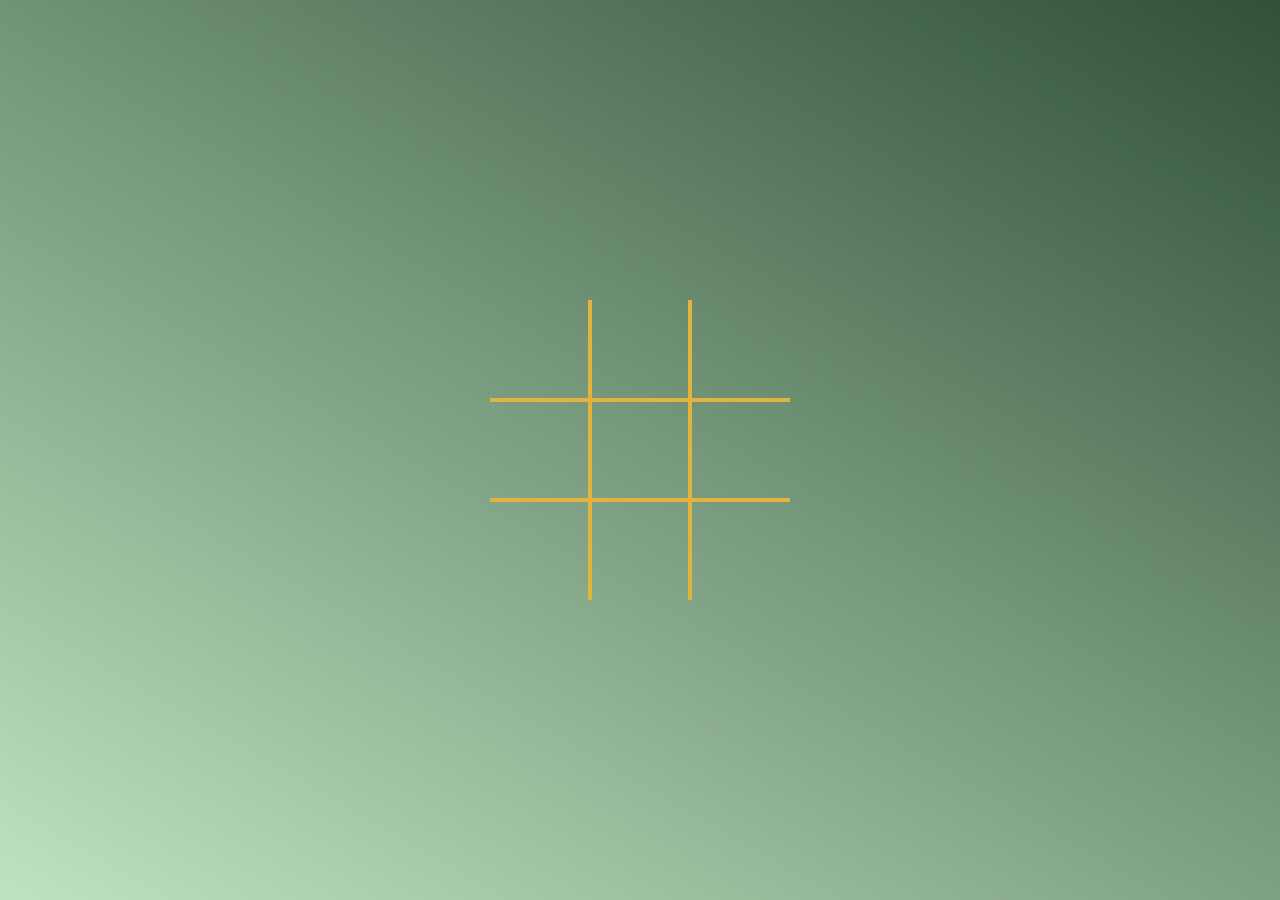
<file: index.html>
<!DOCTYPE html>
<html lang="en">
<head>
    <meta charset="UTF-8">
    <meta name="viewport" content="width=device-width, initial-scale=1.0">
    <link rel="stylesheet" href="./style.css">
    <title>Document</title>
</head>
<body>
    <div class="board" data-board>
        <div class="cell" data-cell></div>
        <div class="cell" data-cell></div>
        <div class="cell" data-cell></div>
        <div class="cell" data-cell></div>
        <div class="cell" data-cell></div>
        <div class="cell" data-cell></div>
        <div class="cell" data-cell></div>
        <div class="cell" data-cell></div>
        <div class="cell" data-cell></div>
    </div>
    <div class="winning-message" data-winning-message>
        <p class="winning-message-text" data-winning-message-text>X Venceu!</p>
        <button class="winning-message-buttor" data-button-restart>Jogar Novamente!</button>
    </div>
    <script src="./scripts.js"></script>
</body>
</html>
</file>
<file: style.css>
* {
    box-sizing: border-box;
    margin: 0;
    padding: 0;
}

body {
    height: 100vh;
    width: 100vw;
    background: linear-gradient(30deg,
    rgba(191, 227, 191, 89) 0%,
    rgba(48, 80, 58, 31) 100%
    );
}
.board{
    display: grid;
    width: 100%;
    height: 100%;
    display: grid;
    justify-content: center;
    align-content: center;
    justify-items: center;
    align-items: center;
    grid-template-columns: repeat(3, auto);

}

.board.x .cell:not(.x):not(.circle):hover::after,
.board.x .cell:not(.x):not(.circle):hover::before,
.board.circle .cell:not(.x):not(.circle):hover::after,
.board.circle .cell:not(.x):not(.circle):hover::before{
    background: rgba(255, 255, 255, 0.3) !important ;
}



/* Célula */
.cell {
    width: 100px;
    height: 100px;
    border: 2px solid rgb(226, 179, 61);
    display: flex;
    justify-content: center;
    align-items: center;
}
.cell.x, .cell.circle{
    cursor: not-allowed;
}

.cell:nth-child(1),
.cell:nth-child(2),
.cell:nth-child(3){
    border-top: none;
}
.cell:nth-child(1),
.cell:nth-child(4),
.cell:nth-child(7){
    border-left: none;
}
.cell:nth-child(7),
.cell:nth-child(8),
.cell:nth-child(9){
    border-bottom: none;
}
.cell:nth-child(3),
.cell:nth-child(6),
.cell:nth-child(9){
    border-right: none;
}

/* X */
.cell.x::before,
.cell.x::after,
.board.x .cell:not(.x):not(.circle):hover::after,
.board.x .cell:not(.x):not(.circle):hover::before{
    content: "";
    height: calc(100px * 0.15);
    width: calc(100px * 0.9);
    background: rgb(226, 179, 61);
    position: absolute;
    border-radius: 50%;
}

.cell.x::before,
.board.x .cell:not(.x):not(.circle):hover::before{
    transform: rotate(45deg);
}

.cell.x::after,
.board.x .cell:not(.x):not(.circle):hover::after{
    transform: rotate(-45deg);
}

/* Circle */
.cell.circle::before,
.cell.circle::after,
.board.circle .cell:not(.x):not(.circle):hover::after,
.board.circle .cell:not(.x):not(.circle):hover::before{
    content: "";
    height: calc(90px * 0.9);
    width: calc(90px * 0.9);
    background: rgb(226, 179, 61);
    position: absolute;
    border-radius: 50%;
}

/* Mensagem de Vitória */
.winning-message {
    display: none;
    position: fixed;
    top: 0;
    left: 0;
    right: 0;
    bottom: 0;
    justify-content: center;
    align-items: center;
    background-color: rgba(0, 0, 0, 0.5);
    flex-direction: column;
}

.winning-message button{
    font-size: 2.5rem;
    background-color: rgb(226, 179, 61);
    padding: 10px 15px;
    cursor: pointer;
    border-radius: 5px;
    border: none;
    margin-top: 16px;
    color: white;
}
.winning-message button:hover{
    color: rgb(226, 179, 61);
    background: white;
    
    box-shadow: 0 0 10px rgb(226, 179, 61), 0 0 20px rgb(226, 179, 61), 0 0 30px rgb(226, 179, 61); /* Sombra da borda */
}

.winning-message p{
    color: white;
    font-size: 5rem;
}

.show-winning-message {
    display: flex;
}
</file>
